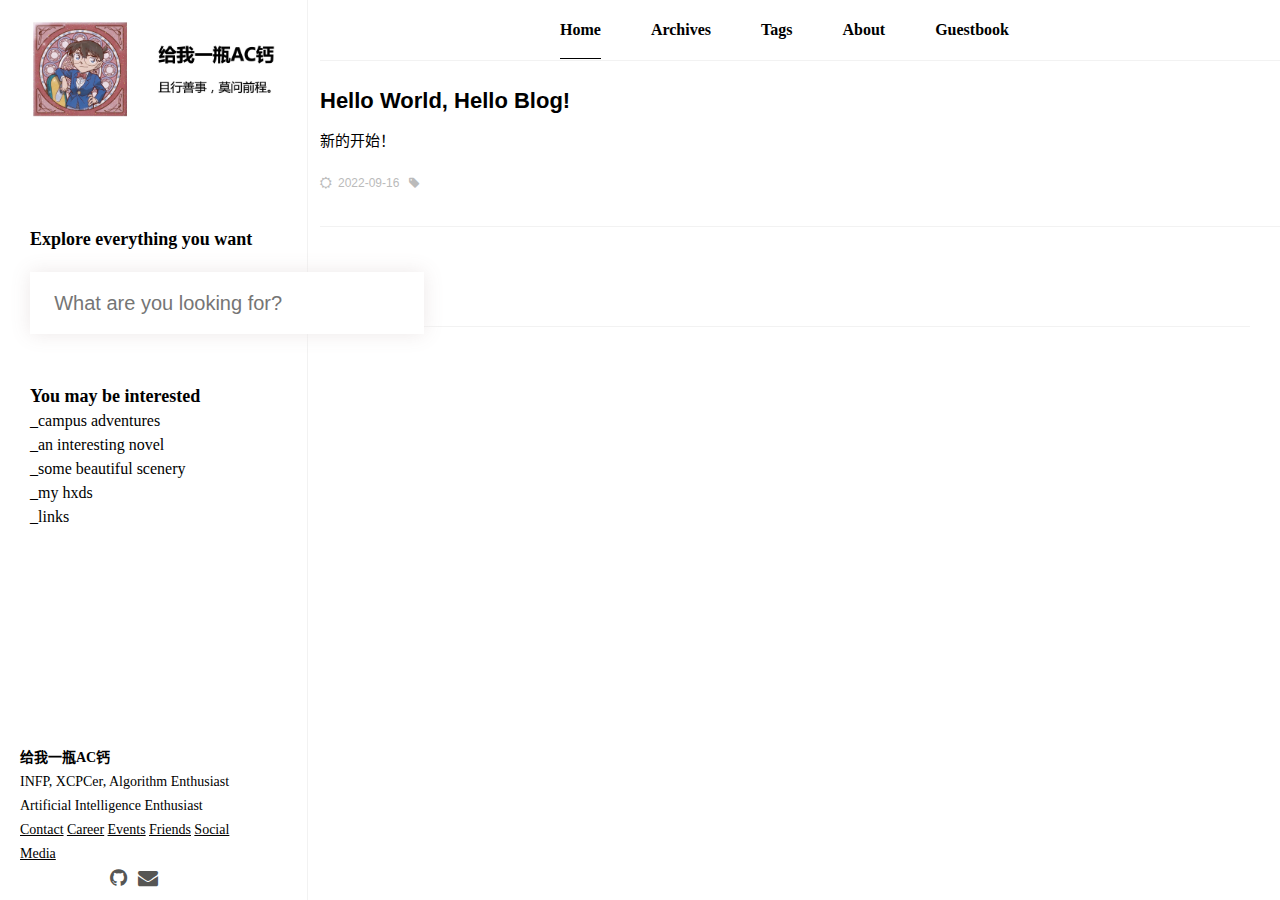
<file: index.html>
<!DOCTYPE html><html lang="zh-CN"><head><meta charset="utf-8"><meta name="X-UA-Compatible" content="IE=edge"><meta name="author" content="给我一瓶AC钙"><title>给我一瓶AC钙</title><meta name="description" content="且行善事，莫问前程"><meta name="keywords" content="Algorithm, Data Structure, AI, Machine Learning, Deep Learning, Daily Life"><meta content="width=device-width, initial-scale=1.0, maximum-scale=1.0, user-scalable=0" name="viewport"><meta content="yes" name="apple-mobile-web-app-capable"><meta content="black" name="apple-mobile-web-app-status-bar-style"><meta content="telephone=no" name="format-detection"><meta name="renderer" content="webkit"><link rel="stylesheet" href="/css/style.css"><link rel="stylesheet" href="/css/blog_basic.css"><link rel="stylesheet" href="/css/font-awesome.min.css"><link rel="alternate" type="application/atom+xml" title="ATOM 1.0" href="/atom.xml"><script src="/js/jquery.js"></script><meta name="generator" content="Hexo 5.4.2"></head><body><div class="sidebar animated fadeInDown"><div class="logo"><img src="/images/logo@2x.png" style="height:100px;"></div><div class="searchbar"><div class="p"> <span style="color:#000000;font-family:inconsolata;font-size:18px;font-weight:bold"> Explore everything you want</span><span> </span></div><div class="bar"><input style="width:390px;height:60px" placeholder="    What are you looking for?"><span></span></div></div><div class="recommand"><div class="p"> <span style="color:#000000;font-family:inconsolata;font-size:18px;font-weight:bold"> You may be interested</span></div><div class="by_farbox"><a href="" target="_blank" style="font-family:inconsolata;font-size:16px">_campus adventures</a></div><div class="by_farbox"> <a href="" target="_blank" style="font-family:inconsolata;font-size:16px">_an interesting novel</a></div><div class="by_farbox"><a href="" target="_blank" style="font-family:inconsolata;font-size:16px">_some beautiful scenery</a></div><div class="by_farbox"> <a href="" target="_blank" style="font-family:inconsolata;font-size:16px">_my hxds</a></div><div class="by_farbox"> <a href="" target="_blank" style="font-family:inconsolata;font-size:16px">_links</a></div></div><div class="footer"><div class="p"> <span style="color:#000000;font-family:inconsolata;font-size:14px;font-weight:bold"> 给我一瓶AC钙</span></div><div class="p"><span style="color:#000000;font-family:inconsolata;font-size:14px">INFP, XCPCer, Algorithm Enthusiast</span></div><div class="p"><span style="color:#000000;font-family:inconsolata;font-size:14px">Artificial Intelligence Enthusiast</span></div><div class="by_farbox"><a href="" target="_blank" style="text-decoration: underline;font-family:inconsolata;font-size:14px">Contact</a><span> </span><a href="" target="_blank" style="text-decoration: underline;font-family:inconsolata;font-size:14px">Career</a><span> </span><a href="" target="_blank" style="text-decoration: underline;font-family:inconsolata;font-size:14px">Events</a><span> </span><a href="" target="_blank" style="text-decoration: underline;font-family:inconsolata;font-size:14px">Friends</a><span> </span><a href="" target="_blank" style="text-decoration: underline;font-family:inconsolata;font-size:14px">Social Media</a></div><div class="social-links"><li><a target="_blank" rel="noopener" href="https://github.com/KIKOcaoyue"><i class="fa fa-github"></i></a></li><li><a href="cncaoyue@qq.com"><i class="fa fa-envelope"></i></a></li></div></div></div><div class="main"><div class="page-top animated fadeInDown"><div class="nav"><li><a class="current" href="/" style="font-family:inconsolata;font-size:16px;font-weight:bold">Home</a></li><li><a href="/archives" style="font-family:inconsolata;font-size:16px;font-weight:bold">Archives</a></li><li><a href="/tags" style="font-family:inconsolata;font-size:16px;font-weight:bold">Tags</a></li><li><a href="/about" style="font-family:inconsolata;font-size:16px;font-weight:bold">About</a></li><li><a href="/guestbook" style="font-family:inconsolata;font-size:16px;font-weight:bold">Guestbook</a></li></div><div class="information"><div class="back_btn"><li><a class="fa fa-chevron-left" onclick="window.history.go(-1)" style="display:none;"> </a></li></div></div></div><div class="autopagerize_page_element"><div class="content"><div class="post animated fadeInDown"><div class="post-title"><h3><a href="/2022/09/16/Hello-World/">Hello World, Hello Blog!</a></h3></div><div class="post-content"><p>新的开始！</p></div><div class="post-footer"><div class="meta"><div class="info"><i class="fa fa-sun-o"></i><span class="date">2022-09-16</span><i class="fa fa-tag"></i><span class="leancloud_visitors"></span></div></div></div></div><div class="pagination"><ul class="clearfix"></ul></div></div></div></div><script src="/js/jquery-migrate-1.2.1.min.js"></script><script src="/js/jquery.appear.js"></script><script src="/js/add-bookmark.js"></script><script src="/js/baidu-tongji.js"></script></body></html>
</file>
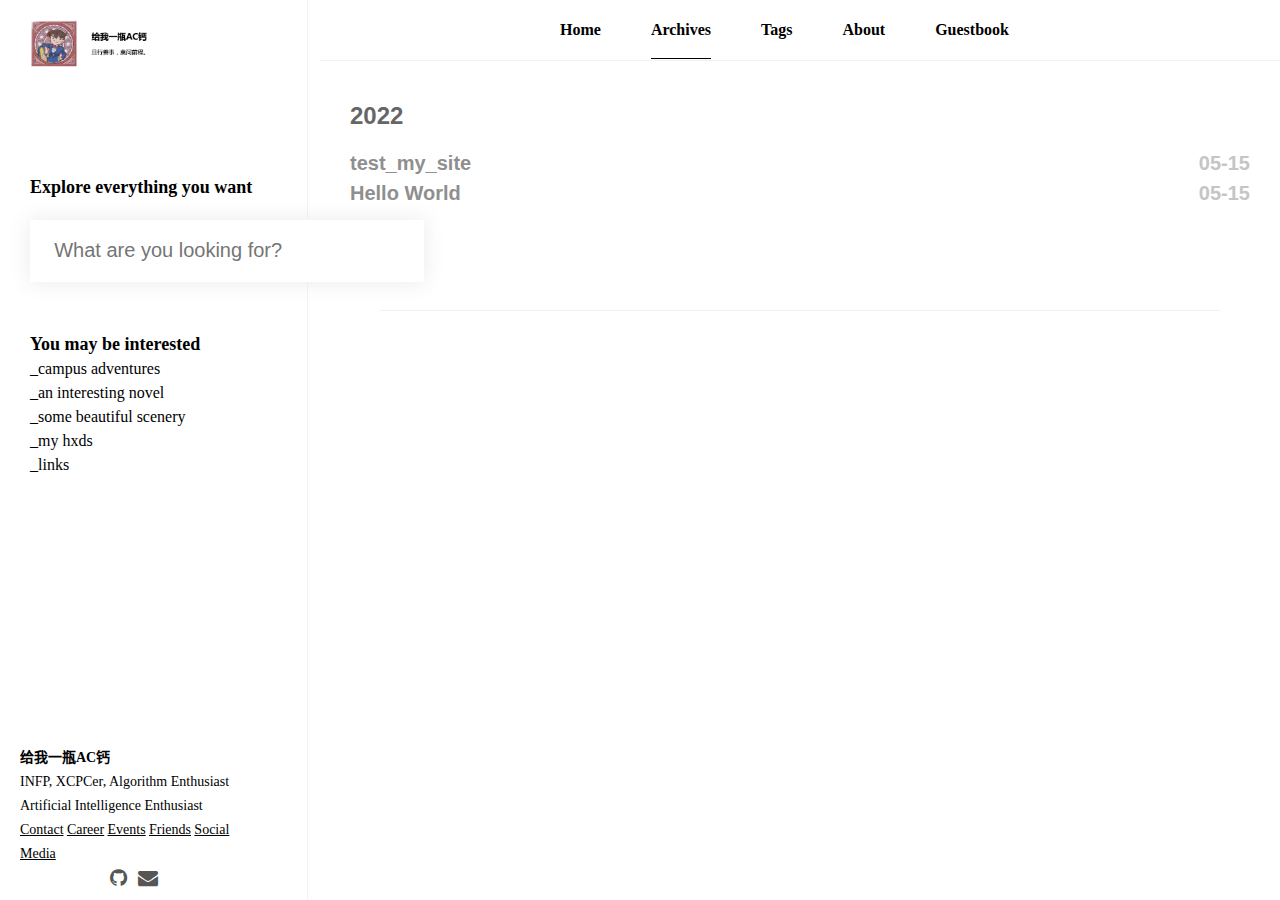
<file: archives/index.html>
<!DOCTYPE html><html lang="zh-CN"><head><meta charset="utf-8"><meta name="X-UA-Compatible" content="IE=edge"><meta name="author" content="给我一瓶AC钙"><title>归档 · 给我一瓶AC钙</title><meta name="description" content="归档页面 - 给我一瓶AC钙"><meta name="keywords" content="Algorithm, Data Structure, AI, Machine Learning, Deep Learning, Daily Life"><meta content="width=device-width, initial-scale=1.0, maximum-scale=1.0, user-scalable=0" name="viewport"><meta content="yes" name="apple-mobile-web-app-capable"><meta content="black" name="apple-mobile-web-app-status-bar-style"><meta content="telephone=no" name="format-detection"><meta name="renderer" content="webkit"><link rel="stylesheet" href="/css/style.css"><link rel="stylesheet" href="/css/blog_basic.css"><link rel="stylesheet" href="/css/font-awesome.min.css"><link rel="alternate" type="application/atom+xml" title="ATOM 1.0" href="/atom.xml"><script src="/js/jquery.js"></script><meta name="generator" content="Hexo 5.4.2"></head><body><div class="sidebar animated fadeInDown"><div class="logo"><img src="/images/logo@2x.png" style="width:120px;"></div><div class="searchbar"><div class="p"> <span style="color:#000000;font-family:inconsolata;font-size:18px;font-weight:bold"> Explore everything you want</span><span> </span></div><div class="bar"><input style="width:390px;height:60px" placeholder="    What are you looking for?"><span></span></div></div><div class="recommand"><div class="p"> <span style="color:#000000;font-family:inconsolata;font-size:18px;font-weight:bold"> You may be interested</span></div><div class="by_farbox"><a href="" target="_blank" style="font-family:inconsolata;font-size:16px">_campus adventures</a></div><div class="by_farbox"> <a href="" target="_blank" style="font-family:inconsolata;font-size:16px">_an interesting novel</a></div><div class="by_farbox"><a href="" target="_blank" style="font-family:inconsolata;font-size:16px">_some beautiful scenery</a></div><div class="by_farbox"> <a href="" target="_blank" style="font-family:inconsolata;font-size:16px">_my hxds</a></div><div class="by_farbox"> <a href="" target="_blank" style="font-family:inconsolata;font-size:16px">_links</a></div></div><div class="footer"><div class="p"> <span style="color:#000000;font-family:inconsolata;font-size:14px;font-weight:bold"> 给我一瓶AC钙</span></div><div class="p"><span style="color:#000000;font-family:inconsolata;font-size:14px">INFP, XCPCer, Algorithm Enthusiast</span></div><div class="p"><span style="color:#000000;font-family:inconsolata;font-size:14px">Artificial Intelligence Enthusiast</span></div><div class="by_farbox"><a href="" target="_blank" style="text-decoration: underline;font-family:inconsolata;font-size:14px">Contact</a><span> </span><a href="" target="_blank" style="text-decoration: underline;font-family:inconsolata;font-size:14px">Career</a><span> </span><a href="" target="_blank" style="text-decoration: underline;font-family:inconsolata;font-size:14px">Events</a><span> </span><a href="" target="_blank" style="text-decoration: underline;font-family:inconsolata;font-size:14px">Friends</a><span> </span><a href="" target="_blank" style="text-decoration: underline;font-family:inconsolata;font-size:14px">Social Media</a></div><div class="social-links"><li><a target="_blank" rel="noopener" href="https://github.com/KIKOcaoyue"><i class="fa fa-github"></i></a></li><li><a href="cncaoyue@qq.com"><i class="fa fa-envelope"></i></a></li></div></div></div><div class="main"><div class="page-top animated fadeInDown"><div class="nav"><li><a href="/" style="font-family:inconsolata;font-size:16px;font-weight:bold">Home</a></li><li><a class="current" href="/archives" style="font-family:inconsolata;font-size:16px;font-weight:bold">Archives</a></li><li><a href="/tags" style="font-family:inconsolata;font-size:16px;font-weight:bold">Tags</a></li><li><a href="/about" style="font-family:inconsolata;font-size:16px;font-weight:bold">About</a></li><li><a href="/guestbook" style="font-family:inconsolata;font-size:16px;font-weight:bold">Guestbook</a></li></div><div class="information"><div class="back_btn"><li><a class="fa fa-chevron-left" onclick="window.history.go(-1)" style="display:none;"> </a></li></div></div></div><div class="autopagerize_page_element"><div class="content"><div class="archive animated fadeInDown"><ul class="list-with-title"><div class="archive"><div class="listing-title">2022</div><ul class="listing"><div class="listing-item"><div class="listing-post"><a href="/2022/05/15/test-my-site/" title="test_my_site">test_my_site</a><div class="post-time"><span class="date">05-15</span></div></div></div><div class="listing-item"><div class="listing-post"><a href="/2022/05/15/hello-world/" title="Hello World">Hello World</a><div class="post-time"><span class="date">05-15</span></div></div></div></div><div class="pagination"><ul class="clearfix"></ul></div></ul></div></div></div></div><script src="/js/jquery-migrate-1.2.1.min.js"></script><script src="/js/jquery.appear.js"></script><script src="/js/add-bookmark.js"></script><script src="/js/baidu-tongji.js"></script></body></html>
</file>
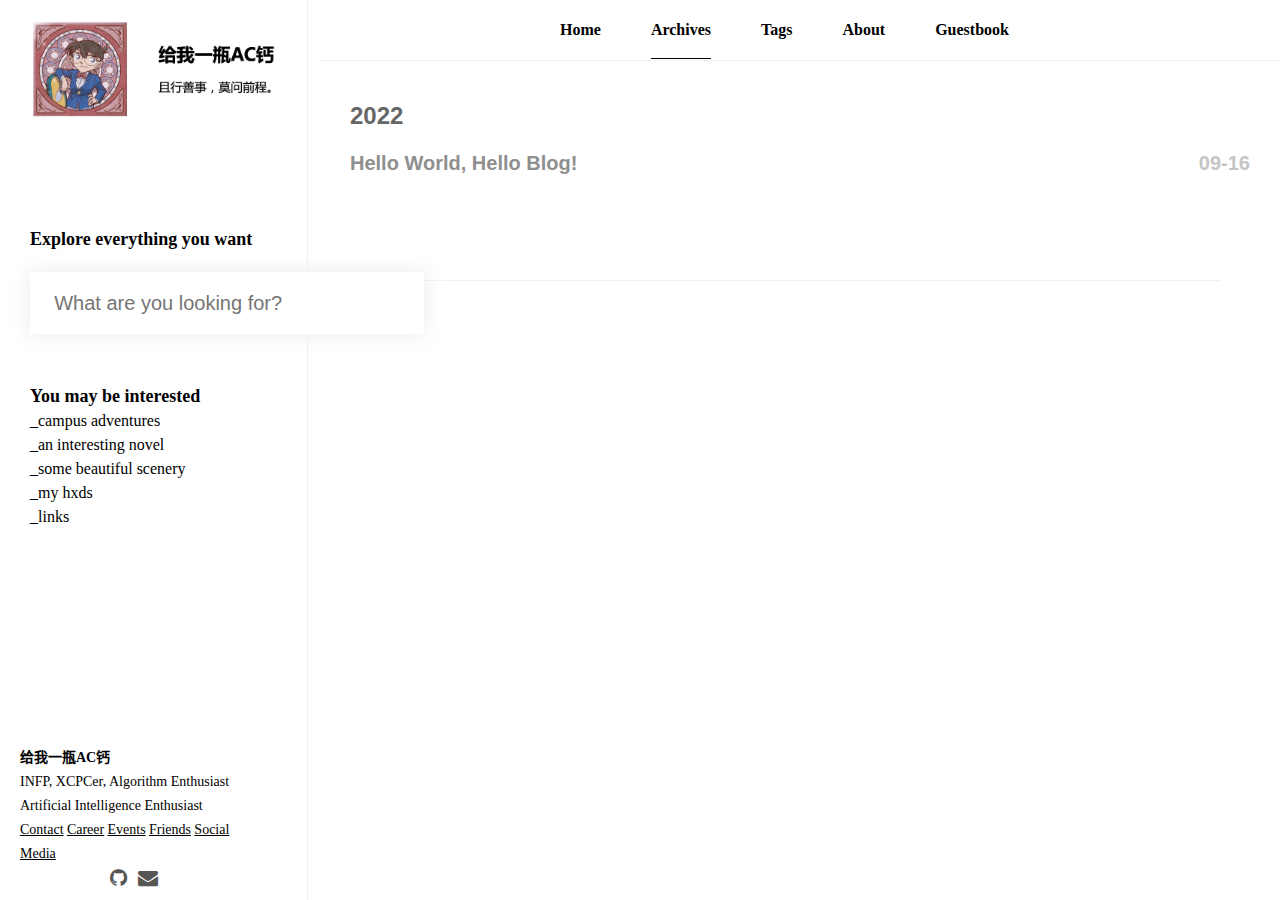
<file: archives/2022/index.html>
<!DOCTYPE html><html lang="zh-CN"><head><meta charset="utf-8"><meta name="X-UA-Compatible" content="IE=edge"><meta name="author" content="给我一瓶AC钙"><title>归档 · 给我一瓶AC钙</title><meta name="description" content="归档页面 - 给我一瓶AC钙"><meta name="keywords" content="Algorithm, Data Structure, AI, Machine Learning, Deep Learning, Daily Life"><meta content="width=device-width, initial-scale=1.0, maximum-scale=1.0, user-scalable=0" name="viewport"><meta content="yes" name="apple-mobile-web-app-capable"><meta content="black" name="apple-mobile-web-app-status-bar-style"><meta content="telephone=no" name="format-detection"><meta name="renderer" content="webkit"><link rel="stylesheet" href="/css/style.css"><link rel="stylesheet" href="/css/blog_basic.css"><link rel="stylesheet" href="/css/font-awesome.min.css"><link rel="alternate" type="application/atom+xml" title="ATOM 1.0" href="/atom.xml"><script src="/js/jquery.js"></script><meta name="generator" content="Hexo 5.4.2"></head><body><div class="sidebar animated fadeInDown"><div class="logo"><img src="/images/logo@2x.png" style="height:100px;"></div><div class="searchbar"><div class="p"> <span style="color:#000000;font-family:inconsolata;font-size:18px;font-weight:bold"> Explore everything you want</span><span> </span></div><div class="bar"><input style="width:390px;height:60px" placeholder="    What are you looking for?"><span></span></div></div><div class="recommand"><div class="p"> <span style="color:#000000;font-family:inconsolata;font-size:18px;font-weight:bold"> You may be interested</span></div><div class="by_farbox"><a href="" target="_blank" style="font-family:inconsolata;font-size:16px">_campus adventures</a></div><div class="by_farbox"> <a href="" target="_blank" style="font-family:inconsolata;font-size:16px">_an interesting novel</a></div><div class="by_farbox"><a href="" target="_blank" style="font-family:inconsolata;font-size:16px">_some beautiful scenery</a></div><div class="by_farbox"> <a href="" target="_blank" style="font-family:inconsolata;font-size:16px">_my hxds</a></div><div class="by_farbox"> <a href="" target="_blank" style="font-family:inconsolata;font-size:16px">_links</a></div></div><div class="footer"><div class="p"> <span style="color:#000000;font-family:inconsolata;font-size:14px;font-weight:bold"> 给我一瓶AC钙</span></div><div class="p"><span style="color:#000000;font-family:inconsolata;font-size:14px">INFP, XCPCer, Algorithm Enthusiast</span></div><div class="p"><span style="color:#000000;font-family:inconsolata;font-size:14px">Artificial Intelligence Enthusiast</span></div><div class="by_farbox"><a href="" target="_blank" style="text-decoration: underline;font-family:inconsolata;font-size:14px">Contact</a><span> </span><a href="" target="_blank" style="text-decoration: underline;font-family:inconsolata;font-size:14px">Career</a><span> </span><a href="" target="_blank" style="text-decoration: underline;font-family:inconsolata;font-size:14px">Events</a><span> </span><a href="" target="_blank" style="text-decoration: underline;font-family:inconsolata;font-size:14px">Friends</a><span> </span><a href="" target="_blank" style="text-decoration: underline;font-family:inconsolata;font-size:14px">Social Media</a></div><div class="social-links"><li><a target="_blank" rel="noopener" href="https://github.com/KIKOcaoyue"><i class="fa fa-github"></i></a></li><li><a href="cncaoyue@qq.com"><i class="fa fa-envelope"></i></a></li></div></div></div><div class="main"><div class="page-top animated fadeInDown"><div class="nav"><li><a href="/" style="font-family:inconsolata;font-size:16px;font-weight:bold">Home</a></li><li><a class="current" href="/archives" style="font-family:inconsolata;font-size:16px;font-weight:bold">Archives</a></li><li><a href="/tags" style="font-family:inconsolata;font-size:16px;font-weight:bold">Tags</a></li><li><a href="/about" style="font-family:inconsolata;font-size:16px;font-weight:bold">About</a></li><li><a href="/guestbook" style="font-family:inconsolata;font-size:16px;font-weight:bold">Guestbook</a></li></div><div class="information"><div class="back_btn"><li><a class="fa fa-chevron-left" onclick="window.history.go(-1)" style="display:none;"> </a></li></div></div></div><div class="autopagerize_page_element"><div class="content"><div class="archive animated fadeInDown"><ul class="list-with-title"><div class="archive"><div class="listing-title">2022</div><ul class="listing"><div class="listing-item"><div class="listing-post"><a href="/2022/09/16/Hello-World/" title="Hello World, Hello Blog!">Hello World, Hello Blog!</a><div class="post-time"><span class="date">09-16</span></div></div></div></div><div class="pagination"><ul class="clearfix"></ul></div></ul></div></div></div></div><script src="/js/jquery-migrate-1.2.1.min.js"></script><script src="/js/jquery.appear.js"></script><script src="/js/add-bookmark.js"></script><script src="/js/baidu-tongji.js"></script></body></html>
</file>
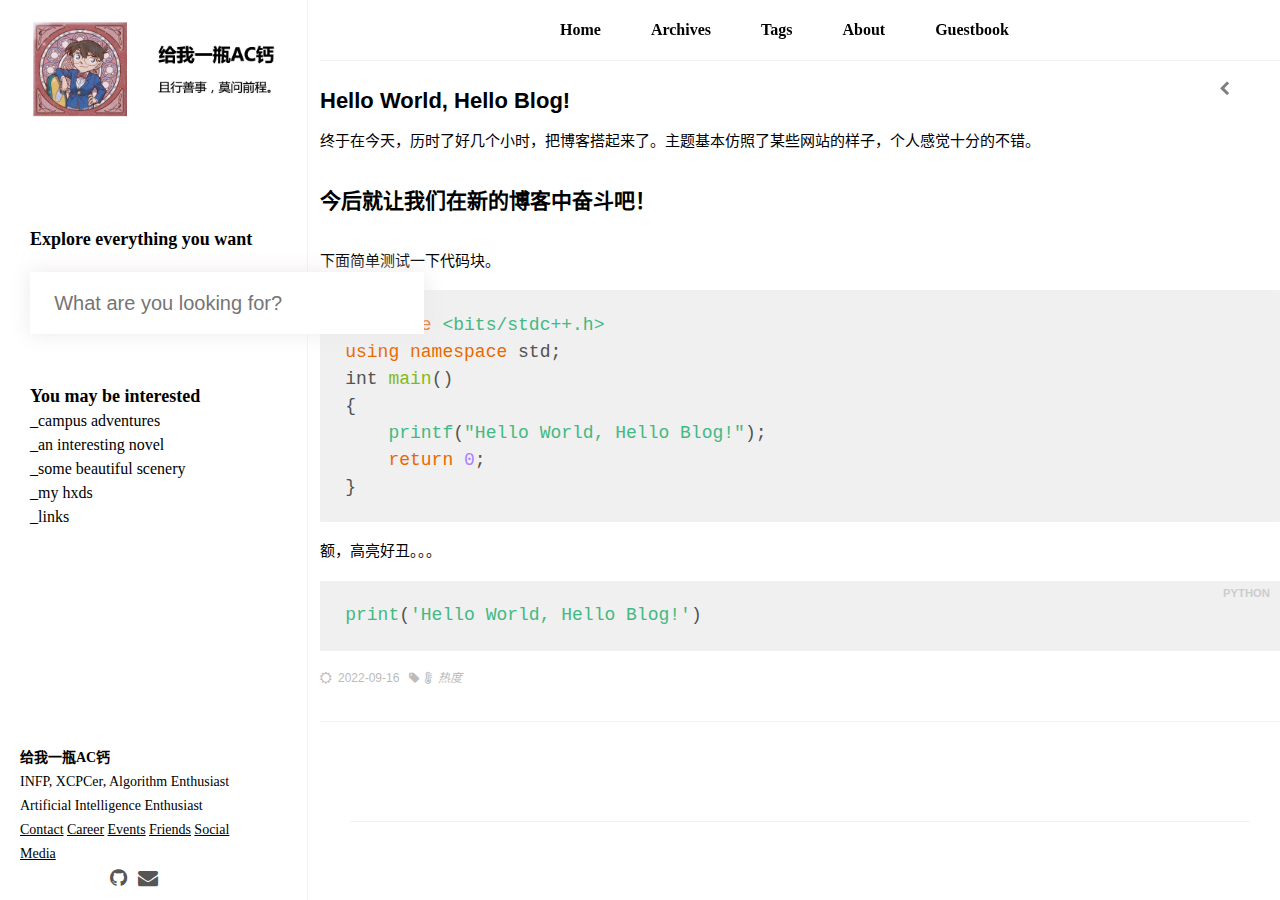
<file: 2022/09/16/Hello-World/index.html>
<!DOCTYPE html><html lang="zh-CN"><head><meta charset="utf-8"><meta name="X-UA-Compatible" content="IE=edge"><meta name="author" content="给我一瓶AC钙"><title>Hello World, Hello Blog! · 给我一瓶AC钙</title><meta name="description" content="终于在今天，历时了好几个小时，把博客搭起来了。主题基本仿照了某些网站的样子，个人感觉十分的不错。


今后就让我们在新的博客中奋斗吧！下面简单测试一下代码块。
1234567#include &amp;lt;bits/stdc++.h&amp;gt;using namespace std;int main()&amp;#1"><meta name="keywords" content="Algorithm, Data Structure, AI, Machine Learning, Deep Learning, Daily Life"><meta content="width=device-width, initial-scale=1.0, maximum-scale=1.0, user-scalable=0" name="viewport"><meta content="yes" name="apple-mobile-web-app-capable"><meta content="black" name="apple-mobile-web-app-status-bar-style"><meta content="telephone=no" name="format-detection"><meta name="renderer" content="webkit"><link rel="stylesheet" href="/css/style.css"><link rel="stylesheet" href="/css/blog_basic.css"><link rel="stylesheet" href="/css/font-awesome.min.css"><link rel="alternate" type="application/atom+xml" title="ATOM 1.0" href="/atom.xml"><script src="/js/jquery.js"></script><meta name="generator" content="Hexo 5.4.2"></head><body><div class="sidebar animated fadeInDown"><div class="logo"><img src="/images/logo@2x.png" style="height:100px;"></div><div class="searchbar"><div class="p"> <span style="color:#000000;font-family:inconsolata;font-size:18px;font-weight:bold"> Explore everything you want</span><span> </span></div><div class="bar"><input style="width:390px;height:60px" placeholder="    What are you looking for?"><span></span></div></div><div class="recommand"><div class="p"> <span style="color:#000000;font-family:inconsolata;font-size:18px;font-weight:bold"> You may be interested</span></div><div class="by_farbox"><a href="" target="_blank" style="font-family:inconsolata;font-size:16px">_campus adventures</a></div><div class="by_farbox"> <a href="" target="_blank" style="font-family:inconsolata;font-size:16px">_an interesting novel</a></div><div class="by_farbox"><a href="" target="_blank" style="font-family:inconsolata;font-size:16px">_some beautiful scenery</a></div><div class="by_farbox"> <a href="" target="_blank" style="font-family:inconsolata;font-size:16px">_my hxds</a></div><div class="by_farbox"> <a href="" target="_blank" style="font-family:inconsolata;font-size:16px">_links</a></div></div><div class="footer"><div class="p"> <span style="color:#000000;font-family:inconsolata;font-size:14px;font-weight:bold"> 给我一瓶AC钙</span></div><div class="p"><span style="color:#000000;font-family:inconsolata;font-size:14px">INFP, XCPCer, Algorithm Enthusiast</span></div><div class="p"><span style="color:#000000;font-family:inconsolata;font-size:14px">Artificial Intelligence Enthusiast</span></div><div class="by_farbox"><a href="" target="_blank" style="text-decoration: underline;font-family:inconsolata;font-size:14px">Contact</a><span> </span><a href="" target="_blank" style="text-decoration: underline;font-family:inconsolata;font-size:14px">Career</a><span> </span><a href="" target="_blank" style="text-decoration: underline;font-family:inconsolata;font-size:14px">Events</a><span> </span><a href="" target="_blank" style="text-decoration: underline;font-family:inconsolata;font-size:14px">Friends</a><span> </span><a href="" target="_blank" style="text-decoration: underline;font-family:inconsolata;font-size:14px">Social Media</a></div><div class="social-links"><li><a target="_blank" rel="noopener" href="https://github.com/KIKOcaoyue"><i class="fa fa-github"></i></a></li><li><a href="cncaoyue@qq.com"><i class="fa fa-envelope"></i></a></li></div></div></div><div class="main"><div class="page-top animated fadeInDown"><div class="nav"><li><a href="/" style="font-family:inconsolata;font-size:16px;font-weight:bold">Home</a></li><li><a href="/archives" style="font-family:inconsolata;font-size:16px;font-weight:bold">Archives</a></li><li><a href="/tags" style="font-family:inconsolata;font-size:16px;font-weight:bold">Tags</a></li><li><a href="/about" style="font-family:inconsolata;font-size:16px;font-weight:bold">About</a></li><li><a href="/guestbook" style="font-family:inconsolata;font-size:16px;font-weight:bold">Guestbook</a></li></div><div class="information"><div class="back_btn"><li><a class="fa fa-chevron-left" onclick="window.history.go(-1)"> </a></li></div></div></div><div class="autopagerize_page_element"><div class="content"><div class="post-page"><div class="post animated fadeInDown"><div class="post-title"><h3><a>Hello World, Hello Blog!</a></h3></div><div class="post-content"><p>终于在今天，历时了好几个小时，把博客搭起来了。主题基本仿照了某些网站的样子，个人感觉十分的不错。</p>
<span id="more"></span>

<h2 id="今后就让我们在新的博客中奋斗吧！"><a href="#今后就让我们在新的博客中奋斗吧！" class="headerlink" title="今后就让我们在新的博客中奋斗吧！"></a>今后就让我们在新的博客中奋斗吧！</h2><p>下面简单测试一下代码块。</p>
<figure class="highlight c++"><table><tr><td class="gutter"><pre><span class="line">1</span><br><span class="line">2</span><br><span class="line">3</span><br><span class="line">4</span><br><span class="line">5</span><br><span class="line">6</span><br><span class="line">7</span><br></pre></td><td class="code"><pre><span class="line"><span class="meta">#<span class="keyword">include</span> <span class="string">&lt;bits/stdc++.h&gt;</span></span></span><br><span class="line"><span class="keyword">using</span> <span class="keyword">namespace</span> std;</span><br><span class="line"><span class="function"><span class="type">int</span> <span class="title">main</span><span class="params">()</span></span></span><br><span class="line"><span class="function"></span>&#123;</span><br><span class="line">    <span class="built_in">printf</span>(<span class="string">&quot;Hello World, Hello Blog!&quot;</span>);</span><br><span class="line">    <span class="keyword">return</span> <span class="number">0</span>;</span><br><span class="line">&#125;</span><br></pre></td></tr></table></figure>

<p>额，高亮好丑。。。</p>
<figure class="highlight python"><table><tr><td class="gutter"><pre><span class="line">1</span><br></pre></td><td class="code"><pre><span class="line"><span class="built_in">print</span>(<span class="string">&#x27;Hello World, Hello Blog!&#x27;</span>)</span><br></pre></td></tr></table></figure></div><div class="post-footer"><div class="meta"><div class="info"><i class="fa fa-sun-o"></i><span class="date">2022-09-16</span><i class="fa fa-tag"></i><span class="leancloud_visitors"></span></div></div></div></div><div class="pagination"><ul class="clearfix"></ul></div><script src="/js/visitors.js"></script></div></div></div></div><script src="/js/jquery-migrate-1.2.1.min.js"></script><script src="/js/jquery.appear.js"></script><script src="/js/add-bookmark.js"></script><script src="/js/baidu-tongji.js"></script></body></html>
</file>
<file: css/style.css>
@charset "UTF-8";
html {
  background-color: #fff;
  -webkit-font-smoothing: antialiased;
}

body {
  color: rgba(0, 0, 0, 0.5);
  font-family: 'PingHei', 'PingFang SC', Helvetica Neue, 'Work Sans', 'Hiragino Sans GB', 'Microsoft YaHei', SimSun, sans-serif;
  font-size: 15px;
  width: 100%;
  margin: 0 auto 30px auto;
  background-color: #fff;
}

p {
  line-height: 1.9em;
  font-weight: 400;
  font-size: 15px;
}

a {
  text-decoration: none;
}

a:link, a:visited {
  opacity: 1;
  -webkit-transition: all .15s linear;
  -moz-transition: all .15s linear;
  -o-transition: all .15s linear;
  -ms-transition: all .15s linear;
  transition: all .15s linear;
  color: #424242;
}

a:hover, a:active {
  color: #4786D6;
}

/*basic styles ends*/
/*animation starts*/
.animated {
  -webkit-animation-fill-mode: both;
  -moz-animation-fill-mode: both;
  -ms-animation-fill-mode: both;
  -o-animation-fill-mode: both;
  animation-fill-mode: both;
  -webkit-animation-duration: 1s;
  -moz-animation-duration: 1s;
  -ms-animation-duration: 1s;
  -o-animation-duration: 1s;
  animation-duration: 1s;
}

.animated.hinge {
  -webkit-animation-duration: 1s;
  -moz-animation-duration: 1s;
  -ms-animation-duration: 1s;
  -o-animation-duration: 1s;
  animation-duration: 1s;
}

@-webkit-keyframes fadeInDown {
  0% {
    opacity: 0;
    -webkit-transform: translateY(-20px);
  }
  100% {
    opacity: 1;
    -webkit-transform: translateY(0);
  }
}
@-moz-keyframes fadeInDown {
  0% {
    opacity: 0;
    -moz-transform: translateY(-20px);
  }
  100% {
    opacity: 1;
    -moz-transform: translateY(0);
  }
}
@-o-keyframes fadeInDown {
  0% {
    opacity: 0;
    -o-transform: translateY(-20px);
  }
  100% {
    opacity: 1;
    -o-transform: translateY(0);
  }
}
@keyframes fadeInDown {
  0% {
    opacity: 0;
    transform: translateY(-20px);
  }
  100% {
    opacity: 1;
    transform: translateY(0);
  }
}
.fadeInDown {
  -webkit-animation-name: fadeInDown;
  -moz-animation-name: fadeInDown;
  -o-animation-name: fadeInDown;
  animation-name: fadeInDown;
}

/*animation ends*/
.content {
  height: auto;
  float: right;
  width: 75%;
  margin-top: 60px;
}

.page-top {
  width: 75%;
  position: fixed;
  right: 0;
  z-index: 3;
  background-color: #fff;
  height: 60px;
  border-bottom: 1px solid #f2f2f2;
}
.page-top .nav {
  list-style: none;
  padding: 18px 240px;
  float: left;
  font-size: 16px;
}
.page-top .nav li {
  position: relative;
  display: initial;
  padding-right: 50px;
}
.page-top .nav a {
  color: #000000;
}
.page-top .nav a:hover {
  color: #4786D6;
}
.page-top .nav a.current {
  color: #000000;
  padding-bottom: 20px;
  border-bottom: 1px solid #000000;
}
.page-top .information {
  float: right;
  padding-top: 12px;
  padding-right: 20px;
}
.page-top .information .avatar {
  float: right;
}
.page-top .information .avatar img {
  width: 32px;
  height: 32px;
  border-radius: 300px;
}
.page-top .information .back_btn {
  float: left;
  padding-top: 5px;
  margin-right: -10px;
}
.page-top .information .back_btn li {
  display: initial;
  padding-right: 40px;
}

.sidebar {
  width: 24%;
  -webkit-background-size: cover;
  background-size: cover;
  background-color: #fff;
  height: 100%;
  transition: 0.8s;
  top: 0;
  left: 0;
  position: fixed;
  z-index: 4;
  border-right: 1px solid #f2f2f2;
}
.sidebar .logo {
  text-align: left;
  padding-left: 30px;
  padding-top: 20px;
}

.sidebar .logo {
  margin: 0 auto;
}

.footer .social-links {
  list-style: none;
  padding:0;
  font-size: 20px;
  text-align: center;
}
.footer .social-links i {
  margin-right: 3px;
}
.footer .social-links li {
  display: inline;
  padding: 0 4px;
  line-height: 0;
}
.footer .social-links a {
  color: #565654;
}
.footer .social-links a:hover {
  color: #4786D6;
}

.post {
  background-color: #FFF;
  margin-top: 30px;
  color: #000000;
  font-family: Helvetica;
}

.post .post-title h1 {
  /*text-transform: uppercase;*/
  font-size: 30px;
  letter-spacing: 0px;
  line-height: 1;
  color: #000000;
}
.post .post-title h2 {
  /*text-transform: uppercase;*/
  letter-spacing: 0px;
  font-size: 28px;
  line-height: 1;
  font-weight: 600;
  color: #000000;
}
.post .post-title h3 {
  /*text-transform: uppercase;*/
  letter-spacing: 0px;
  line-height: 1;
  font-weight: 600;
  color: #000000;
  font-size: 22px;
  margin: 0;
}
.post .post-title a {
  text-decoration: none;
  letter-spacing: 0px;
  color: #000000;
}
.post .post-title a:hover {
  text-decoration: underline;
}
.post .post-content a {
  text-decoration: none;
  letter-spacing: 0px;
  color: #4786D6;
  font-size: 18px;
}
.post .post-content a:hover {
  color: #2F69B3;
}

.post .post-content h1 {
  color: #000000;
  font-size: 22px;
  font-weight: 600;
}
.post .post-content h2 {
  color: #000000;
  font-size: 21px;
}
.post .post-content h3 {
  color: #000000;
  font-size: 20px;
  font-weight: 600;
}
.post .post-content h4 {
  color: #000000;
  font-size: 19px;
}
.post .post-content h5 {
  color: #000000;
  font-size: 18px;
  font-weight: 600;
}
.post .post-content h6 {
  color: #000000;
  font-size: 17px;
}

.post .post-footer {
  padding: 0 0 30px 0;
  border-bottom: 1px solid #f2f2f2;
}
.post .post-footer .meta {
  max-width: 100%;
  height: 25px;
  color: #bbbbbb;
}
.post .post-footer .meta .info {
  float: left;
  font-size: 12px;
}
.post .post-footer .meta .info .date {
  margin-right: 10px;
}
.post .post-footer .meta a {
  text-decoration: none;
  color: #bbbbbb;
  padding-right: 10px;
}
.post .post-footer .meta a:hover {
  color: #4786D6;
}
.post .post-footer .meta i {
  margin-right: 6px;
}
.post .post-footer .tags {
  padding-bottom: 15px;
  font-size: 13px;
}
.post .post-footer .tags ul {
  list-style-type: none;
  display: inline;
  margin: 0;
  padding: 0;
}
.post .post-footer .tags ul li {
  list-style-type: none;
  margin: 0;
  padding-right: 5px;
  display: inline;
}
.post .post-footer .tags a {
  text-decoration: none;
  color: rgba(0, 0, 0, 0.44);
  font-weight: 400;
}
.post .post-footer .tags a:hover {
  text-decoration: none;
}

.pagination {
  margin: 30px;
  padding: 0px 0 56px 0;
  border-bottom: 1px solid #f2f2f2;
}
.pagination ul {
  list-style: none;
  margin: 0;
  padding: 0;
  height: 13px;
}
.pagination ul li {
  margin: 0 2px 0 2px;
  display: inline;
  line-height: 1;
}
.pagination ul li a {
  text-decoration: none;
}
.pagination .pre {
  float: left;
}
.pagination .next {
  float: right;
}

.like-reblog-buttons {
  float: right;
}

.like-button {
  float: right;
  padding: 0 0 0 10px;
}

.reblog-button {
  float: right;
  padding: 0;
}

#install-btn {
  position: fixed;
  bottom: 0px;
  right: 6px;
}

#disqus_thread {
  margin: 30px;
  border-bottom: 1px solid #f2f2f2;
}

.recommand {
  
  text-align: left;
  font-size: 14px;
  width: 75%;
  padding-top: 50px;
  padding-left: 30px;
  background: #fff;
}

.recommand a {
  color: #000000;
}

.recommand a:hover {
  color: #4786D6;
  text-decoration: underline;
}

.footer {
  clear: both;
  text-align: left;
  font-size: 12px;
  margin: 0 auto;
  bottom: 0;
  position: absolute;
  width: 75%;
  padding-bottom: 10px;
  padding-left: 20px;
  background: #fff;
}
.footer a {
  color: #000000;
  /*text-decoration: underline;*/
}
.footer a:hover {
  color: #4786D6;
}

.searchbar {
  
  text-align: left;
  font-size: 14px;
  width: 75%;
  padding-top: 100px;
  padding-left: 30px;
  background: #fff;
}

.searchbar .bar{
  text-align: left;
  font-size: 30px;
  padding-top: 20px;
  background: #fff;
}

.searchbar input {
  font-size: 20px;
  border: none;
  box-shadow: 0px 0px 20px 0px rgba(236, 231, 231, 0.94);
}

.searchbar a {
  color: #000000;
}

.searchbar a:hover {
  color: #000000;
}

/*for archive*/
.archive {
  width: 100%;
  font-size: 20px;
  font-weight: bold;
  font-family:Helvetica;
}

.list-with-title {
  font-size: 15px;
  margin: 30px;
  padding: 0;
  line-height: 25px;
}
.list-with-title li {
  list-style-type: none;
  padding: 0;
}
.list-with-title .listing-title {
  font-size: 24px;
  color: #666666;
  font-weight: 600;
  line-height: 2.2em;
}
.list-with-title .listing {
  padding: 0;
}
.list-with-title .listing .listing-post {
  padding-bottom: 5px;
}
.list-with-title .listing .listing-post .post-time {
  float: right;
  color: #C5C5C5;
}
.list-with-title .listing .listing-post a {
  color: #8F8F8F;
}
.list-with-title .listing .listing-post a:hover {
  color: #4786D6;
}

/* share */
.share {
  margin: 0px 30px;
  display: inline-flex;
}

.evernote {
  width: 32px;
  height: 32px;
  border-radius: 300px;
  background-color: #3E3E3E;
  margin-right: 5px;
}
.evernote a {
  color: #fff;
  padding: 11px;
  font-size: 12px;
}
.evernote a:hover {
  color: #ED6243;
  padding: 11px;
}

.weibo {
  width: 32px;
  height: 32px;
  border-radius: 300px;
  background-color: #ED6243;
  margin-right: 5px;
}
.weibo a {
  color: #fff;
  padding: 9px;
}
.weibo a:hover {
  color: #BD4226;
}

.twitter {
  width: 32px;
  height: 32px;
  border-radius: 300px;
  background-color: #59C0FD;
  margin-right: 5px;
}
.twitter a {
  color: #fff;
  padding: 9px;
}
.twitter a:hover {
  color: #4B9ECE;
}

/* about */
.about {
  margin: 30px;
}
.about h3 {
  font-size: 22px;
}

/* links*/
.links {
  margin: 30px;
}
.links h3 {
  font-size: 22px;
}
.links a {
  cursor: pointer;
}

/* 评论样式 */
.comment-count {
  color: #666;
}

.tab-community {
  color: #666;
}

.read_more {
  font-size: 14px;
}

.back-button {
  padding-top: 30px;
  max-width: 100px;
  padding-left: 40px;
  float: left;
}

/* 默认评论样式 */
#fb_comments_container {
  margin: 30px;
}

/* 按钮样式 */
a.btn {
  color: #868686;
  font-weight: 400;
}

.btn {
  display: inline-block;
  position: relative;
  outline: 0;
  color: rgba(0, 0, 0, 0.44);
  background: transparent;
  font-size: 14px;
  text-align: center;
  text-decoration: none;
  cursor: pointer;
  border: 1px solid rgba(0, 0, 0, 0.15);
  white-space: nowrap;
  font-weight: 400;
  font-style: normal;
  border-radius: 999em;
}

.btn:hover {
  display: inline-block;
  position: relative;
  outline: 0px;
  color: #464545;
  background: transparent;
  font-size: 14px;
  text-align: center;
  text-decoration: none;
  cursor: pointer;
  border: 1px solid #464545;
  white-space: nowrap;
  font-weight: 400;
  font-style: normal;
  border-radius: 999em;
}

[role="back"] {
  padding: 0.5em 1.25em;
  line-height: 1.666em;
}

[role="home"] {
  padding: 0.5em 1.25em;
  line-height: 1.666em;
}

[role="navigation"] {
  padding: 0.5em 1.25em;
  line-height: 1.666em;
}

[role="tags"] {
  padding: 6px 12px;
}

/* Menu样式 */
.menu {
  float: right;
  padding-top: 30px;
}
.menu .btn-down {
  margin: 0px;
}
.menu .btn-down li {
  list-style: none;
  width: 100px;
}
.menu .btn-down li a {
  display: inline-block;
  position: relative;
  padding: 0.5em 1.25em;
  outline: 0;
  color: rgba(0, 0, 0, 0.44);
  background: transparent;
  font-size: 14px;
  text-align: center;
  text-decoration: none;
  cursor: pointer;
  border: 1px solid rgba(0, 0, 0, 0.15);
  white-space: nowrap;
  font-weight: 400;
  font-style: normal;
  border-radius: 999em;
  margin-top: 5px;
}
.menu .btn-down li a:hover {
  position: relative;
  padding: 0.5em 1.25em;
  outline: 0;
  color: #fff;
  background: #3CBD10;
  font-size: 14px;
  text-align: center;
  text-decoration: none;
  cursor: pointer;
  border: 1px solid rgba(0, 0, 0, 0.15);
  white-space: nowrap;
  font-weight: 400;
  font-style: normal;
  border-radius: 999em;
  margin-top: 5px;
}
.menu .btn-down div {
  position: absolute;
  visibility: hidden;
  width: 100px;
  float: right;
}

.page_404 {
  text-align: center;
  padding-top: 50px;
}

@media screen and (max-width: 960px) {
  .sidebar {
    width: 100%;
    position: absolute;
    border-right: none;
    z-index: 1;
  }
  .sidebar .logo-title {
    padding-top: 100px;
  }
  .sidebar .logo-title .title img {
    width: 100px;
  }
  .sidebar .logo-title .title h3 {
    font-size: 20px;
  }

  .page-top {
    width: 100%;
  }

  .post-title h3 {
    line-height: 1.6;
  }

  .content {
    margin-top: 420px;
    width: 100%;
    z-index: 2;
    position: absolute;
  }

  .footer {
    display: none;
  }

  .share {
    display: grid;
  }
}
</file>
<file: css/blog_basic.css>
.post-content .tip {
  position: relative;
  margin: 2em 0;
  padding: 12px 24px 12px 30px;
  border-left: 4px solid #f66;
  border-top-right-radius: 2px;
  border-bottom-right-radius: 2px;
  background-color: #f8f8f8
}

.post-content .tip br {
  /**display: none**/
}

.post-content .tip:before {
  position: absolute;
  top: 14px;
  left: -12px;
  content: "!";
  width: 20px;
  height: 20px;
  border-radius: 100%;
  color: #fff;
  font-size: 14px;
  line-height: 20px;
  font-weight: bold;
  text-align: center;
  background-color: #f66;
  font-family: 'Dosis', 'Source Sans Pro', 'Helvetica Neue', Arial, sans-serif
}

.content > .post > .post-content > p {
  word-wrap: break-word;
  word-break: break-all;
}

#ds-thread,#disqus_thread,#cloud-tie-wrapper {
  margin: 0 30px!important
}

pre {
  font-size: 18px;
  background-color: #f0f0f0!important;
  font-family: 'Roboto Mono','Lucida Console','Trebuchet MS','Courier New', Monaco, courier,'PingFang SC','Hiragino Sans GB','Microsoft Jhenghei','Microsoft YaHei', monospace!important
}

figure.highlight {
  position: relative!important;
  margin: 1em 0!important;
  border-radius: 2px!important;
  line-height: 1.1em!important;
  background-color: #f8f8f8!important;
  overflow-x: auto!important
}

figure.highlight table,figure.highlight tr,figure.highlight td {
  width: 100%!important;
  border-collapse: collapse!important;
  padding: 0!important;
  margin: 0!important
}

figure.highlight .gutter {
  display: none!important
}

figure.highlight .code pre {
  padding: 1.2em 1.4em!important;
  line-height: 1.5em!important;
  margin: 0!important
}

figure.highlight.html .code:after,figure.highlight.js .code:after,figure.highlight.bash .code:after,figure.highlight.css .code:after,figure.highlight.scss .code:after,figure.highlight.diff .code:after,figure.highlight.java .code:after,figure.highlight.xml .code:after,figure.highlight.python .code:after,figure.highlight.json .code:after,figure.highlight.swift .code:after,figure.highlight.ruby .code:after,figure.highlight.perl .code:after,figure.highlight.php .code:after,figure.highlight.c .code:after,figure.highlight.cpp .code:after {
  position: absolute!important;
  top: 0!important;
  right: 0!important;
  color: #ccc!important;
  text-align: right!important;
  font-size: 0.75em!important;
  padding: 5px 10px 0!important;
  line-height: 15px!important;
  height: 15px!important;
  font-weight: 600!important
}

figure.highlight.html .code:after {
  content: "HTML"
}

figure.highlight.js .code:after {
  content: "JS"
}

figure.highlight.bash .code:after {
  content: "BASH"
}

figure.highlight.css .code:after {
  content: "CSS"
}

figure.highlight.scss .code:after {
  content: "SCSS"
}

figure.highlight.diff .code:after {
  content: "DIFF"
}

figure.highlight.java .code:after {
  content: "JAVA"
}

figure.highlight.xml .code:after {
  content: "XML"
}

figure.highlight.python .code:after {
  content: "PYTHON"
}

figure.highlight.json .code:after {
  content: "JSON"
}

figure.highlight.swift .code:after {
  content: "SWIFT"
}

figure.highlight.ruby .code:after {
  content: "RUBY"
}

figure.highlight.perl .code:after {
  content: "PERL"
}

figure.highlight.php .code:after {
  content: "PHP"
}

figure.highlight.c .code:after {
  content: "C"
}

figure.highlight.java .code:after {
  content: "JAVA"
}

figure.highlight.cpp .code:after {
  content: "CPP"
}

figure.highlight.cpp .code:after {
  content: 'C++'
}

pre {
  color: #525252!important
}

pre .function .keyword,pre .constant {
  color: #0092db!important
}

pre .keyword,pre .attribute {
  color: #e96900!important
}

pre .number,pre .literal {
  color: #ae81ff!important
}

pre .tag,pre .tag .title,pre .change,pre .winutils,pre .flow,pre .lisp .title,pre .clojure .built_in,pre .nginx .title,pre .tex .special {
  color: #2973b7!important
}

pre .symbol,pre .symbol .string,pre .value,pre .regexp {
  color: #42b983!important
}

pre .title {
  color: #83B917!important
}

pre .tag .value,pre .string,pre .subst,pre .haskell .type,pre .preprocessor,pre .ruby .class .parent,pre .built_in,pre .sql .aggregate,pre .django .template_tag,pre .django .variable,pre .smalltalk .class,pre .javadoc,pre .django .filter .argument,pre .smalltalk .localvars,pre .smalltalk .array,pre .attr_selector,pre .pseudo,pre .addition,pre .stream,pre .envvar,pre .apache .tag,pre .apache .cbracket,pre .tex .command,pre .prompt {
  color: #42b983!important
}

pre .comment,pre .java .annotation,pre .python .decorator,pre .template_comment,pre .pi,pre .doctype,pre .shebang,pre .apache .sqbracket,pre .tex .formula {
  color: #b3b3b3!important
}

pre .deletion {
  color: #BA4545!important
}

pre .coffeescript .javascript,pre .javascript .xml,pre .tex .formula,pre .xml .javascript,pre .xml .vbscript,pre .xml .css,pre .xml .cdata {
  opacity: 0.5!important
}

html {
  height: 100%;
  max-height: 100%;
  padding: 0;
  margin: 0; }

  body {
    padding: 0;
    margin: 0;
    line-height: 1.6em; }

    .clear {
      clear: both;
      display: block;
      overflow: hidden;
      visibility: hidden;
      width: 0;
      height: 0; }

      h1, h2, h3, h4, h5, h6 {
        text-rendering: optimizeLegibility;
        line-height: 1;
        margin: 2rem 0; }

        h1 {
          font-size: 2.1rem;
          line-height: 1.2em; }

          h2 {
            font-size: 1.9rem;
            line-height: 1.2em; }

            h3 {
              font-size: 1.75rem; }

              h4 {
                font-size: 1.3rem; }

                h5 {
                  font-size: 1.2rem; }

                  h6 {
                    font-size: 1.1rem; }

                    img {
                      max-width: 100%;
                      height: auto; }

                      p, ul, ol, dl {
                        margin: 1em 0; }

                        ol ol, ul ul, ul ol, ol ul {
                          margin: 0.4em 0; }

                          ul p, ol p, li p, .content li p, blockquote p, .content blockquote p,
                          .post blockquote p, .post li p {
                            margin: 0;
                            overflow: visible; }

                            a img {
                              border: none; }

dl dt {
  float: left;
  width: 180px;
  overflow: hidden;
  clear: left;
  text-align: right;
  text-overflow: ellipsis;
  white-space: nowrap;
  font-weight: bold;
  margin-bottom: 1em; }

  dl dd {
    margin-left: 200px;
    margin-bottom: 1em; }

    hr {
      display: block;
      height: 1px;
      border: 0;
      border-top: 1px solid #efefef;
      margin: 3.2em 0;
      padding: 0; }

      blockquote {
        box-sizing: border-box;
        margin: 1.6em 0 1.6em -2.2em;
        padding: 0 0 0 1.6em;
        border-left: #4a4a4a 0.4em solid; }

        blockquote p {
          margin: 0.8em 0; }

          blockquote small {
            display: inline-block;
            margin: 0.8em 0 0.8em 1.5em;
            font-size: 0.9em;
            color: #ccc; }

            blockquote small:before {
              content: '\2014 \00A0'; }

              blockquote cite {
                font-weight: bold; }

                blockquote cite a {
                  font-weight: normal; }

                  mark {
                    background-color: #ffc336; }

                    code, tt {
                      padding: 1px 3px;
                      font-family: monospace, sans-serif;
                      font-size: 0.95em;
                      white-space: pre-wrap;
                      border: 1px solid #E3EDF3;
                      background: #f7f7f9;
                      color: #d14;
                      border-radius: 2px; }
/**
                      pre {
                        -moz-box-sizing: border-box;
                        box-sizing: border-box;
                        margin: 1.6em 0;
                        border: 1px solid #E3EDF3;
                        width: 100%;
                        padding: 10px;
                        font-family: Inconsolata, monospace, sans-serif;
                        font-size: 0.9em;
                        white-space: pre;
                        overflow: auto;
                        background: #F7FAFB;
                        border-radius: 3px; }

                        pre code, tt {
                          font-size: inherit;
                          white-space: -moz-pre-wrap;
                          white-space: pre-wrap;
                          background: transparent;
                          border: none;
                          color: #333;
                          padding: 0; }

                          kbd {
                            display: inline-block;
                            margin-bottom: 0.4em;
                            padding: 1px 8px;
                            border: #ccc 1px solid;
                            color: #666;
                            text-shadow: #fff 0 1px 0;
                            font-size: 0.9em;
                            font-weight: bold;
                            background: #f4f4f4;
                            border-radius: 4px;
                            box-shadow: 0 1px 0 rgba(0, 0, 0, 0.2), 0 1px 0 0 white inset; }

                            table {
                              -moz-box-sizing: border-box;
                              box-sizing: border-box;
                              margin: 1em 0;
                              width: 100%;
                              max-width: 100%;
                              border-width: 1px;
                              border-style: solid;
                              background-color: transparent; }

                              table, table tr, table tr td, table tr th {
                                border-color: #e5e5e5; }

                                table th {
                                  color: #666666;
                                  background-color: #fdfdfd; }

                                  tr th {
                                    border-bottom-width: 1px;
                                    border-bottom-style: solid;
                                    text-align: left; }

                                    tr th, tr td {
                                      padding: 5px 20px;
                                      border-right: 1px solid;
                                      font-size: 1rem; }

                                      tr th:last-child, tr td:last-child {
                                        border-right: 0px; }

                                        table th {
                                          font-weight: bold; }

                                          table tbody > tr:nth-child(odd) > td, table tbody > tr:nth-child(odd) > th {
                                            background-color: #f9f9f9; }

                                            .gist {
                                              font-size: 12px; }
                                              .gist table {
                                                margin: 0;
                                                width: auto; }
                                                .gist table pre {
                                                  font-size: 12px; }
                                                  .gist table .line-numbers {
                                                    font-size: 12px; }
**/

.toc {
  border: 1px solid #f0f0f0;
  margin-bottom: 20px;
  padding: 10px 30px; }

  #fb_comments_container {
    overflow: hidden;
    margin: 0 auto; }
    #fb_comments_container #fb_comments {
      list-style-type: none;
      padding: 0; }
      #fb_comments_container #fb_comments h1 {
        font-size: 1.3em; }
        #fb_comments_container #fb_comments h2 {
          font-size: 1.2em; }
          #fb_comments_container #fb_comments h3 {
            font-size: 1.1em; }
            #fb_comments_container #fb_comments h4, #fb_comments_container #fb_comments h5,
            #fb_comments_container #fb_comments h6 {
              font-size: 1.05em; }
              #fb_comments_container #fb_comments .comment {
                position: relative;
                padding: 25px 0;
                border-bottom: 1px solid rgba(150, 150, 150, 0.2);
                *border-bottom: 1px solid #f0f0f0; }
                #fb_comments_container #fb_comments .comment .avatar {
                  position: absolute;
                  top: 25px;
                  left: 0;
                  width: 50px;
                  float: left; }
                  #fb_comments_container #fb_comments .comment .avatar img {
                    width: 48px;
                    border: none;
                    border-radius: 5px;
                    margin: 0; }
                #fb_comments_container #fb_comments .comment .comment_body,
                #fb_comments_container #fb_comments .comment .c_content {
                  margin-left: 70px;
                  display: block; }
                  #fb_comments_container #fb_comments .comment .comment_body p,
                  #fb_comments_container #fb_comments .comment .c_content p {
                    margin: 5px 0 15px 0;
                    padding: 0;
                    line-height: 1.8; }
                    #fb_comments_container #fb_comments .comment .comment_body .author,
                    #fb_comments_container #fb_comments .comment .c_content .author {
                      line-height: 1.5em;
                      margin: 0;
                      padding: 0; }
                      #fb_comments_container #fb_comments .comment .comment_body .author b,
                      #fb_comments_container #fb_comments .comment .c_content .author b {
                        color: #555; }
                        #fb_comments_container #fb_comments .comment .comment_body .author small,
                        #fb_comments_container #fb_comments .comment .c_content .author small {
                          font-weight: normal;
                          padding-left: 10px;
                          font-size: 0.7em;
                          color: #666; }

#fb_new_comment {
  padding-bottom: 50px; }
  #fb_new_comment textarea {
    border-radius: 5px;
    height: 80px;
    width: 98%;
    padding: 5px;
    font-size: 1em;
    border: 1px solid rgba(150, 150, 150, 0.5);
    *border: 1px solid #a8a8a8;
    line-height: 1.5; }
    #fb_new_comment .comment_error {
      color: red;
      text-align: center;
      display: block;
      font-size: 0.8em;
      padding-top: 1em; }
      #fb_new_comment .c_button:hover {
        background: #E60900;
        color: #fff;
        text-decoration: none; }
        #fb_new_comment .c_button, #fb_new_comment #c_submit {
          cursor: pointer;
          font-family: "Hiragino Sans GB", "Microsoft YaHei", sans-serif;
          font-size: 1em;
          line-height: 1.3em;
          letter-spacing: 1px;
          border-radius: 5px;
          padding: 5px 5px 2px 5px; }
          #fb_new_comment .input_body {
            margin-top: 10px; }
            #fb_new_comment .input_body ul {
              list-style: none;
              padding: 5px 0;
              margin: auto 0; }
              #fb_new_comment .input_body ul li {
                float: left;
                margin-right: 2.2%;
                *margin-right: 22px; }
                #fb_new_comment .input_body ul li label {
                  line-height: 1em; }
                  #fb_new_comment .input_body ul li input {
                    border-radius: 5px;
                    border: 1px solid #ddd;
                    padding: 5px;
                    background: rgba(255, 255, 255, 0.5);
                    margin: 0 0 10px 0; }

#SwfStore_farbox_0 {
  height: 0;
  overflow: hidden; }

  @media screen and (max-width: 320px) {
    #fb_comments .c_content, #fb_comments .comment_body {
      margin-left: 57px;   }
}

.tag_box{
  position: relative;
  width: 80%;
  margin-top: 1%;
  margin-left: 7.2%;
}

.leancloud-visitors-count{
  margin-left: 5px;
}
</file>
